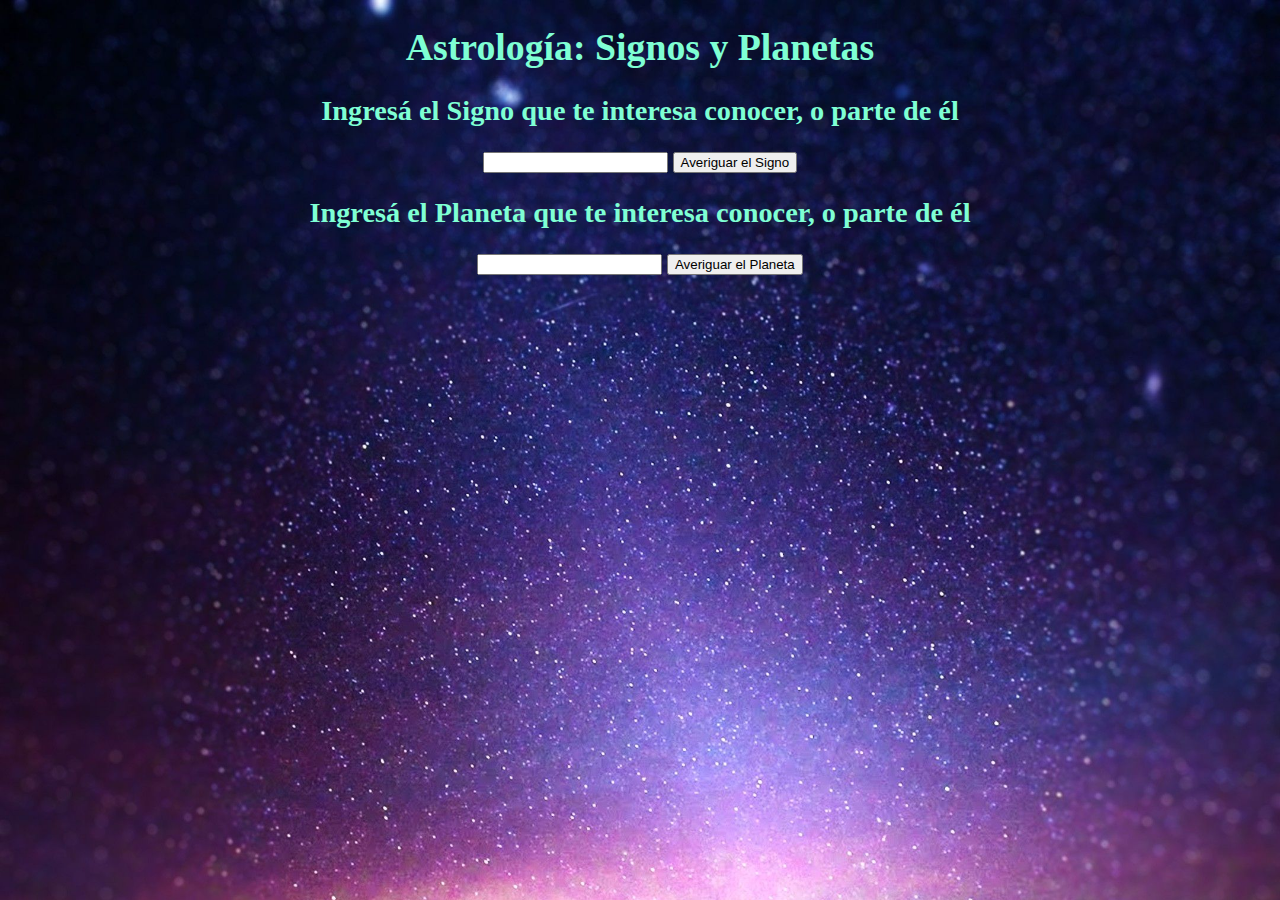
<file: clase12Remy.html>
<!DOCTYPE html>
<html lang="es">
<head>
    <meta charset="UTF-8">
    <meta http-equiv="X-UA-Compatible" content="IE=edge">
    <meta name="viewport" content="width=device-width, initial-scale=1.0">
    <title>Document</title>
    <link rel="stylesheet" href="clase12Remy.css">
    <script src="https://ajax.googleapis.com/ajax/libs/jquery/3.4.1/jquery.min.js"></script>
</head>
<body>
    <h1>Astrología: Signos y Planetas</h1>

    <div class="elemento" id="img">
        <h2>Ingresá el Signo que te interesa conocer, o parte de él</h2>
        <form id="formSigno">
            <input type="text" id="buscadorSigno" value="">
            <input type="submit" value="Averiguar el Signo">
        </form>
    </div>

    <div class="elemento">
        <h2>Ingresá el Planeta que te interesa conocer, o parte de él</h2>
        <form id="formPlaneta">
            <input type="text" id="buscadorPlaneta" value="">
            <input type="submit" value="Averiguar el Planeta">
        </form>
    </div>
    <script src="clase12Remy.js"></script>
</body>
</html>
</file>
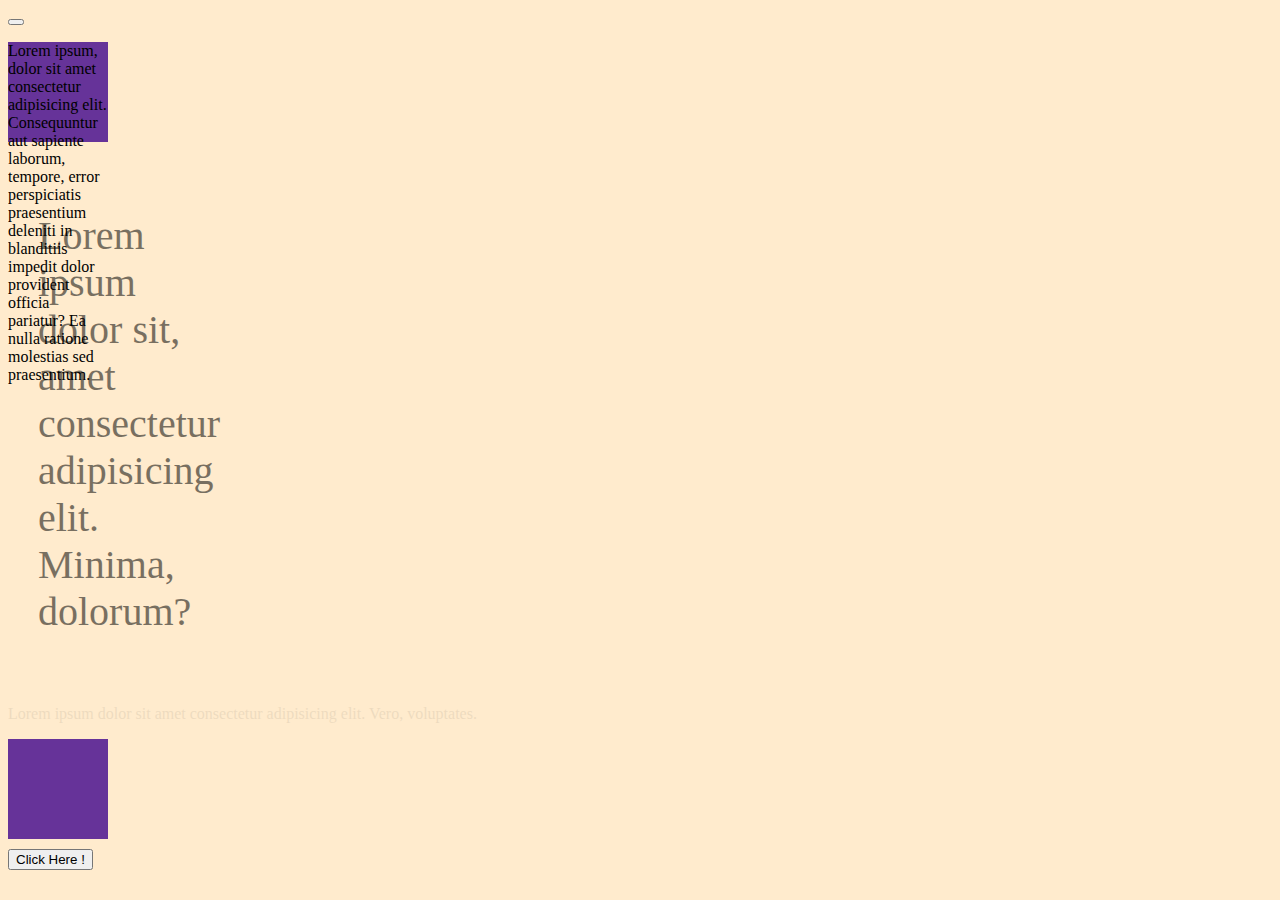
<file: clase13Remy.html>
<!DOCTYPE html>
<html lang="en">
<head>
    <meta charset="UTF-8">
    <meta http-equiv="X-UA-Compatible" content="IE=edge">
    <meta name="viewport" content="width=device-width, initial-scale=1.0">
    <title>Document</title>
    <script src="https://code.jquery.com/jquery-3.6.0.min.js"integrity="sha256-/xUj+3OJU5yExlq6GSYGSHk7tPXikynS7ogEvDej/m4="crossorigin="anonymous"></script>
    <link rel="stylesheet" href="https://use.fontawesome.com/releases/v5.15.4/css/all.css" integrity="sha384-DyZ88mC6Up2uqS4h/KRgHuoeGwBcD4Ng9SiP4dIRy0EXTlnuz47vAwmeGwVChigm" crossorigin="anonymous">
    <link rel="stylesheet" href="clase13Remy.css">
    <link rel="stylesheet" href="https://cdnjs.cloudflare.com/ajax/libs/animate.css/4.1.1/animate.min.css"/>
</head>
<body>
    <nav class="nav">
        <ul>
            <li><button id="boton-dark-mode"><i class="far fa-moon"></i></button></li>
            <li><button id="boton-light-mode"><i class="far fa-sun"></i></button></li>
        </ul>
    </nav>
    <div class="animate__animated animate__rotateOut">
        <p>Lorem ipsum, dolor sit amet consectetur adipisicing elit. Consequuntur aut sapiente laborum, tempore, error perspiciatis praesentium deleniti in blanditiis impedit dolor provident officia pariatur? Ea nulla ratione molestias sed praesentium.</p>
    </div>
    <p id="p1">Lorem ipsum dolor sit, amet consectetur adipisicing elit. Minima, dolorum?</p>
    <p id="p2">Lorem ipsum dolor sit amet consectetur adipisicing elit. Vero, voluptates.</p>
    
    <div id="box"></div>
    <button id="b1">Click Here !</button>
    <script src="clase13Remy.js"></script>
</body>
</html>
</file>
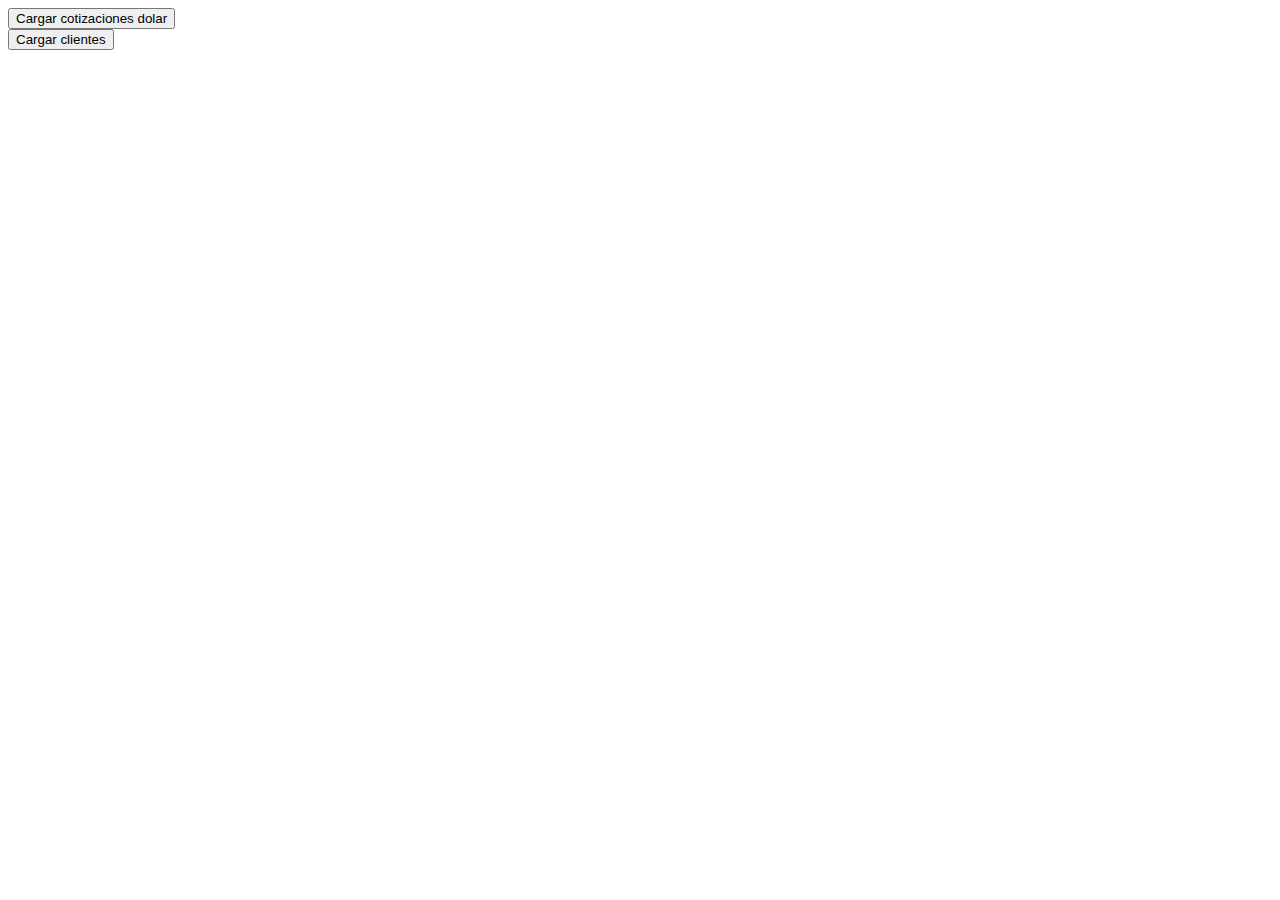
<file: clase14Remy.html>
<!DOCTYPE html>
<html lang="en">
<head>
    <meta charset="UTF-8">
    <meta http-equiv="X-UA-Compatible" content="IE=edge">
    <meta name="viewport" content="width=device-width, initial-scale=1.0">
    <title>Document</title>
    <script src="https://code.jquery.com/jquery-3.6.0.min.js" integrity="sha256-/xUj+3OJU5yExlq6GSYGSHk7tPXikynS7ogEvDej/m4=" crossorigin="anonymous"></script>
</head>
<body>
    <button id="btn1">Cargar cotizaciones dolar</button>
    <div id="divDolar"></div>
    <button id="btn2">Cargar clientes</button>
    <div id="divClientes"></div>
    <script src="clase14Remy.js"></script>
</body>
</html>
</file>
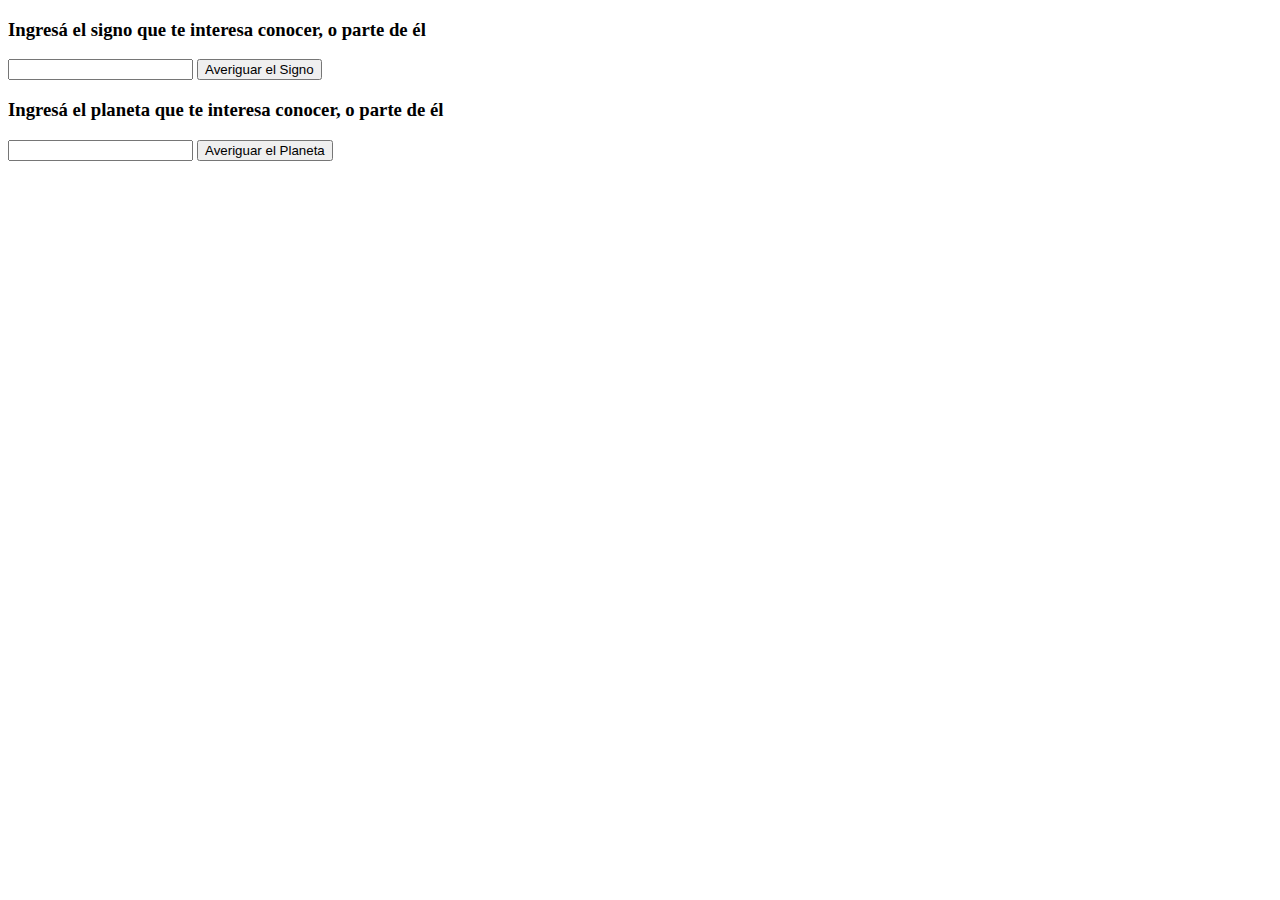
<file: clase9Remy.html>
<!DOCTYPE html>
<html lang="en">
<head>
    <meta charset="UTF-8">
    <meta http-equiv="X-UA-Compatible" content="IE=edge">
    <meta name="viewport" content="width=device-width, initial-scale=1.0">
    <title>Document</title>
</head>
<body>
    <h3>Ingresá el signo que te interesa conocer, o parte de él</h3>
    <form id="formSigno">
        <input type="text" value="">
        <input type="submit" value="Averiguar el Signo">
    </form>
    <h3>Ingresá el planeta que te interesa conocer, o parte de él</h3>
    <form id="formPlaneta">
        <input type="text" value="">
        <input type="submit" value="Averiguar el Planeta">
    </form>
    <script src="clase9Remy.js"></script>
</body>
</html>
</file>
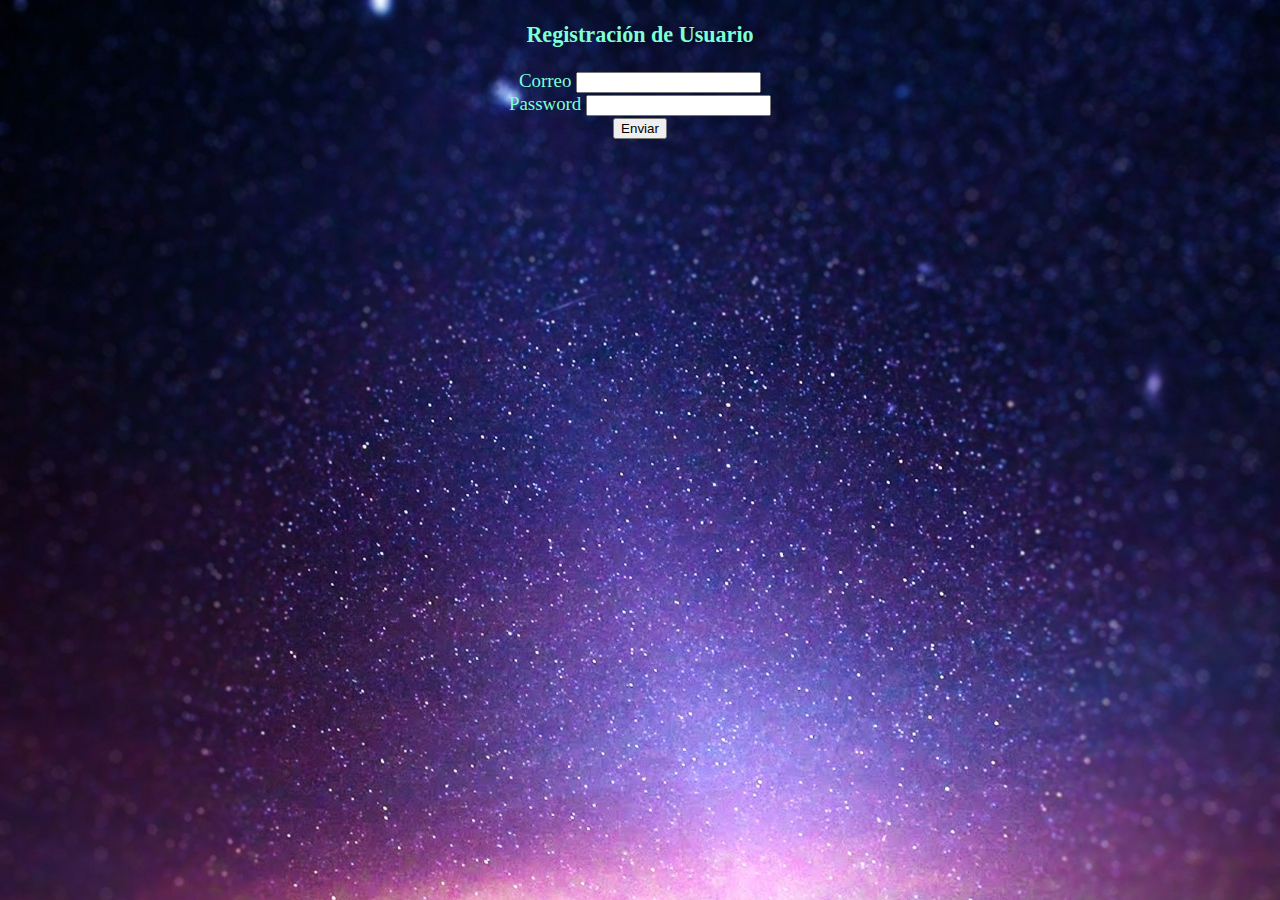
<file: indexClase12Remy.html>
<!DOCTYPE html>
<html lang="es">
<head>
    <meta charset="UTF-8">
    <meta http-equiv="X-UA-Compatible" content="IE=edge">
    <meta name="viewport" content="width=device-width, initial-scale=1.0">
    <title>Document</title>
    <link rel="stylesheet" href="clase12Remy.css">
</head>
<body>
<!--    <form>
        <div class="form-group">
          <label for="exampleInputEmail1">Ingrese su Correo Electrónico</label>
          <input type="email" class="form-control" id="exampleInputEmail1" aria-describedby="emailHelp" placeholder="Enter email">
          <small id="correo" class="form-text text-muted"></small>
        </div>
        <div class="form-group">
          <label for="exampleInputPassword1">Ingrese su Contraseña </label>
          <input type="password" class="form-control" id="password" placeholder="Password">
        </div>
        <div class="form-group form-check">
          <input type="checkbox" class="form-check-input" id="exampleCheck1">
          <label class="form-check-label" for="exampleCheck1"></label>
        </div>
        <button type="submit" class="btn btn-primary" id="formBtn">Submit</button>
    </form>-->
    <div id="registro">
        <h3>Registración de Usuario</h3>
        <form method="post" action="" name="login" id="idForm">
            <div>
                <label>Correo  </label>
                <input type="email" id="correo" name="correo" autocomplete="off" />
            </div>    
                <label>Password</label>
                <input type="password" id="password" name="password" autocomplete="off"/> 
            </div>
            <button type="submit" class="btn btn-primary" id="formBtn" >Enviar</button>    
        </form>
    </div>
    <script src="clase12Remy.js"></script>
</body>
</html>
</file>
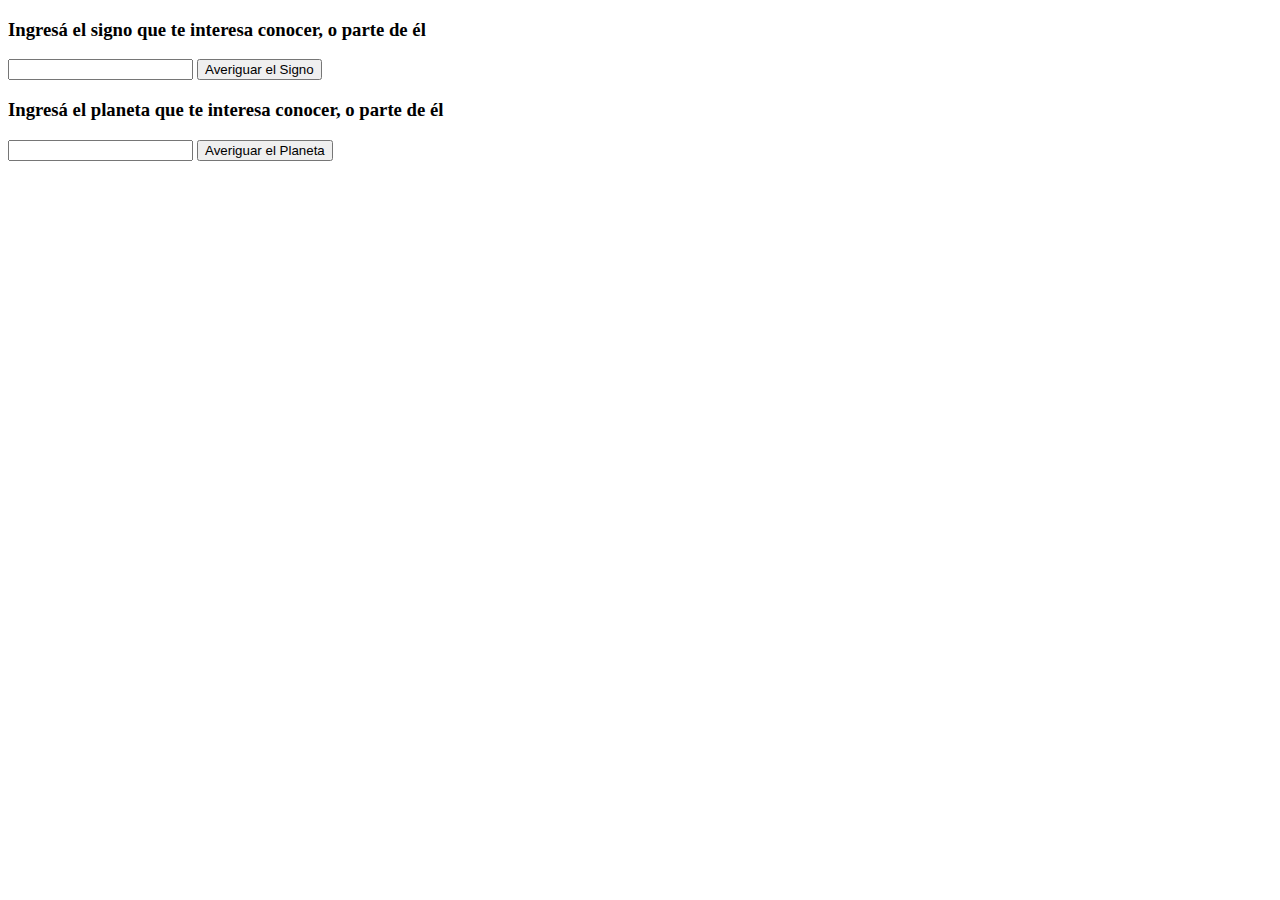
<file: indexComplementario.html>
<!DOCTYPE html>
<html lang="en">
<head>
    <meta charset="UTF-8">
    <meta http-equiv="X-UA-Compatible" content="IE=edge">
    <meta name="viewport" content="width=device-width, initial-scale=1.0">
    <title>Document</title>
</head>
<body>
    <h3>Ingresá el signo que te interesa conocer, o parte de él</h3>
    <form id="formSigno">
        <input type="text" value="">
        <input type="submit" value="Averiguar el Signo">
    </form>

    <h3>Ingresá el planeta que te interesa conocer, o parte de él</h3>
    <form id="formPlaneta">
        <input type="text" value="">
        <input type="submit" value="Averiguar el Planeta">
    <script src="clase9RemyComplementario.js"></script>
</body>
</html>
</file>
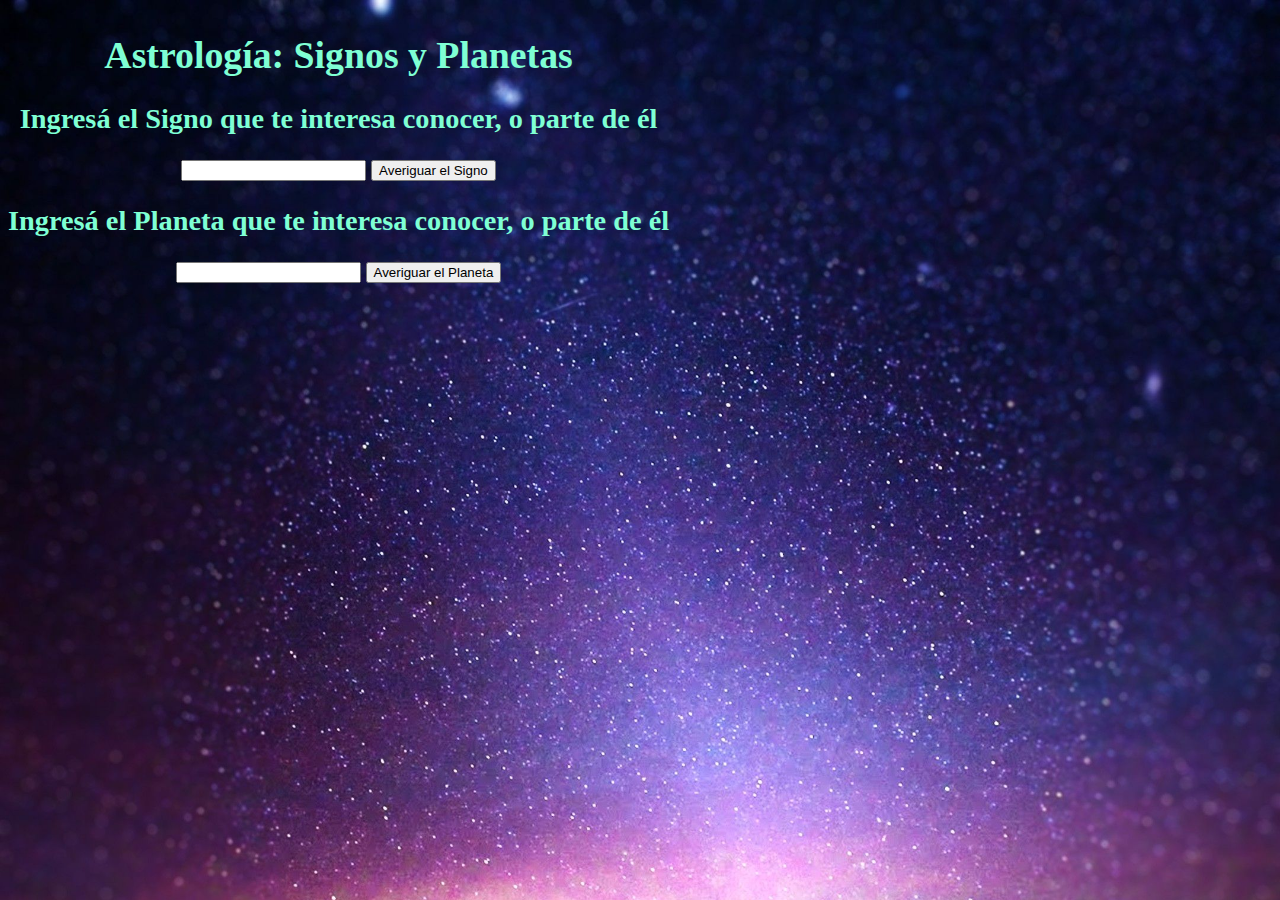
<file: indexSegundaEntregaRemy.html>
<!DOCTYPE html>
<html lang="es">
<head>
    <meta charset="UTF-8">
    <meta http-equiv="X-UA-Compatible" content="IE=edge">
    <meta name="viewport" content="width=device-width, initial-scale=1.0">
    <title>Document</title>
    <link rel="stylesheet" href="segundaEntregaRemy.css">
</head>
<body>
    <h1>Astrología: Signos y Planetas</h1>

    <div class="elemento" id="img">
        <h2>Ingresá el Signo que te interesa conocer, o parte de él</h3>
        <form id="formSigno">
            <input type="text" value="">
            <input type="submit" value="Averiguar el Signo">
        </form>
        </h2>
    </div>

    <div class="elemento">
        <h2>Ingresá el Planeta que te interesa conocer, o parte de él</h3>
        <form id="formPlaneta">
            <input type="text" value="">
            <input type="submit" value="Averiguar el Planeta">
        <script src="segundaEntregaRemy.js"></script>
    </div>
</body>
</html>
</file>
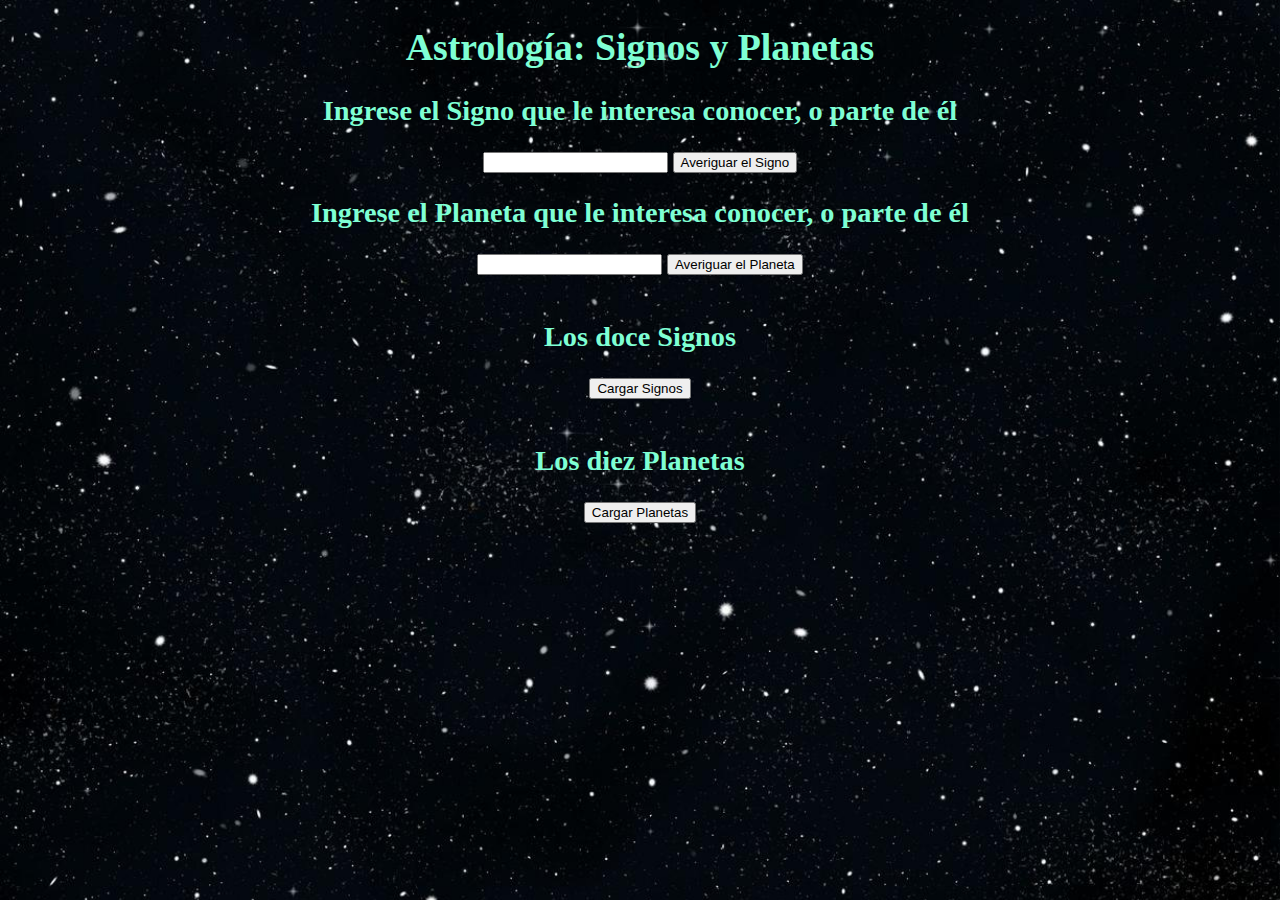
<file: ProyectoFinalRemy.html>
<!DOCTYPE html>
<html lang="es">
<head>
    <meta charset="UTF-8">
    <meta http-equiv="X-UA-Compatible" content="IE=edge">
    <meta name="viewport" content="width=device-width, initial-scale=1.0">
    <title>Document</title>
    <link rel="stylesheet" href="ProyectoFinalRemy.css">
    <script src="https://ajax.googleapis.com/ajax/libs/jquery/3.6.0/jquery.min.js"></script>
</head>
<body>
    <h1>Astrología: Signos y Planetas</h1>

    <div class="elemento" id="img">
        <h2>Ingrese el Signo que le interesa conocer, o parte de él</h2>
        <form id="formSigno">
            <input type="text" id="buscadorSigno" value="">
            <input type="submit" value="Averiguar el Signo">
        </form>
    </div>

    <div class="elemento">
        <h2>Ingrese el Planeta que le interesa conocer, o parte de él</h2>
        <form id="formPlaneta">
            <input type="text" id="buscadorPlaneta" value="">
            <input type="submit" value="Averiguar el Planeta">
        </form>
    </div>
    <br>
    <h2>Los doce Signos</h2>
    <button id="btnSignos">Cargar Signos</button>
    <div id="divSignos"></div>
    <br>
    </div>
    <h2>Los diez Planetas</h2>
    <button id="btnPlanetas">Cargar Planetas</button>
    <div id="divPlanetas"></div>
<script src="ProyectoFinalRemy.js"></script>
</body>
</html>
</file>
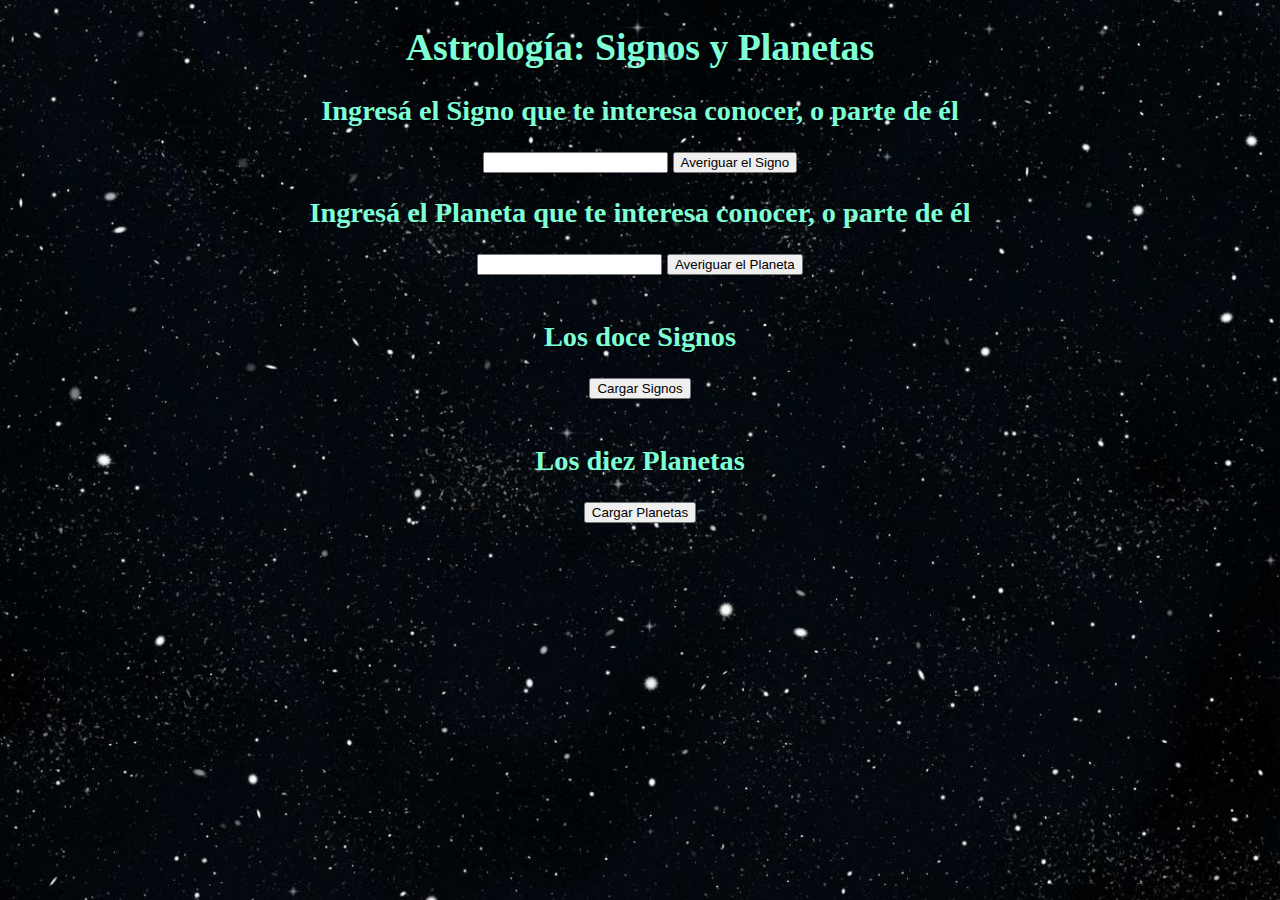
<file: terceraEntregaRemy.html>
<!DOCTYPE html>
<html lang="es">
<head>
    <meta charset="UTF-8">
    <meta http-equiv="X-UA-Compatible" content="IE=edge">
    <meta name="viewport" content="width=device-width, initial-scale=1.0">
    <title>Document</title>
    <link rel="stylesheet" href="terceraEntregaRemy.css">
    <script src="https://ajax.googleapis.com/ajax/libs/jquery/3.6.0/jquery.min.js"></script>
</head>
<body>
    <h1>Astrología: Signos y Planetas</h1>

    <div class="elemento" id="img">
        <h2>Ingresá el Signo que te interesa conocer, o parte de él</h2>
        <form id="formSigno">
            <input type="text" id="buscadorSigno" value="">
            <input type="submit" value="Averiguar el Signo">
        </form>
    </div>

    <div class="elemento">
        <h2>Ingresá el Planeta que te interesa conocer, o parte de él</h2>
        <form id="formPlaneta">
            <input type="text" id="buscadorPlaneta" value="">
            <input type="submit" value="Averiguar el Planeta">
        </form>
    </div>
    <br>
    <h2>Los doce Signos</h2>
    <button id="btnSignos">Cargar Signos</button>
    <div id="divSignos"></div>
    <br>
    </div>
    <h2>Los diez Planetas</h2>
    <button id="btnPlanetas">Cargar Planetas</button>
    <div id="divPlanetas"></div>
<script src="terceraEntregaRemy.js"></script>
</body>
</html>
</file>
<file: clase12Remy.css>
body{
    color:aquamarine;
    text-align: center;
    background-image: url("./images/fondo.jpg");
    background-size: cover;
    font-size: .5cm;
/*    float:inline-start;*/
}
</file>
<file: clase13Remy.css>
body {
    background-color: blanchedalmond;
    color: black;
    transition:  background-color 800ms ease;
}

.dark {
    background-color: black;
    color: blanchedalmond;
}

.nav ul {
    list-style: none;
    padding: 0;
    margin: 0;
}

p1 {
    display: none;
}

div {
    background-color: rebeccapurple;
    height: 100px;
    width: 100px;
    margin-top: 10px;
}
  
#b1 {
    margin-top: 10px;
}
</file>
<file: segundaEntregaRemy.css>
body{
    color:aquamarine;
    text-align: center;
    background-image: url("./images/fondo.jpg");
    background-size: cover;
    font-size: .5cm;
    float:inline-start;
}
.elemento img {
    position:relative;
    top: 0px;
    right: 0px;
}
</file>
<file: ProyectoFinalRemy.css>
body{
    color:aquamarine;
    text-align: center;
    background-image: url("./images/cieloNocturno.jpg");
    background-size: cover;
    font-size: .5cm;
}
</file>
<file: terceraEntregaRemy.css>
body{
    color:aquamarine;
    text-align: center;
    background-image: url("./images/cieloNocturno.jpg");
    background-size: cover;
    font-size: .5cm;
}
/*
#divSignos{
    color: rgb(194, 67, 194);
}

#divPlanetas{
    color:rgb(194, 67, 194);
}
*/
</file>
